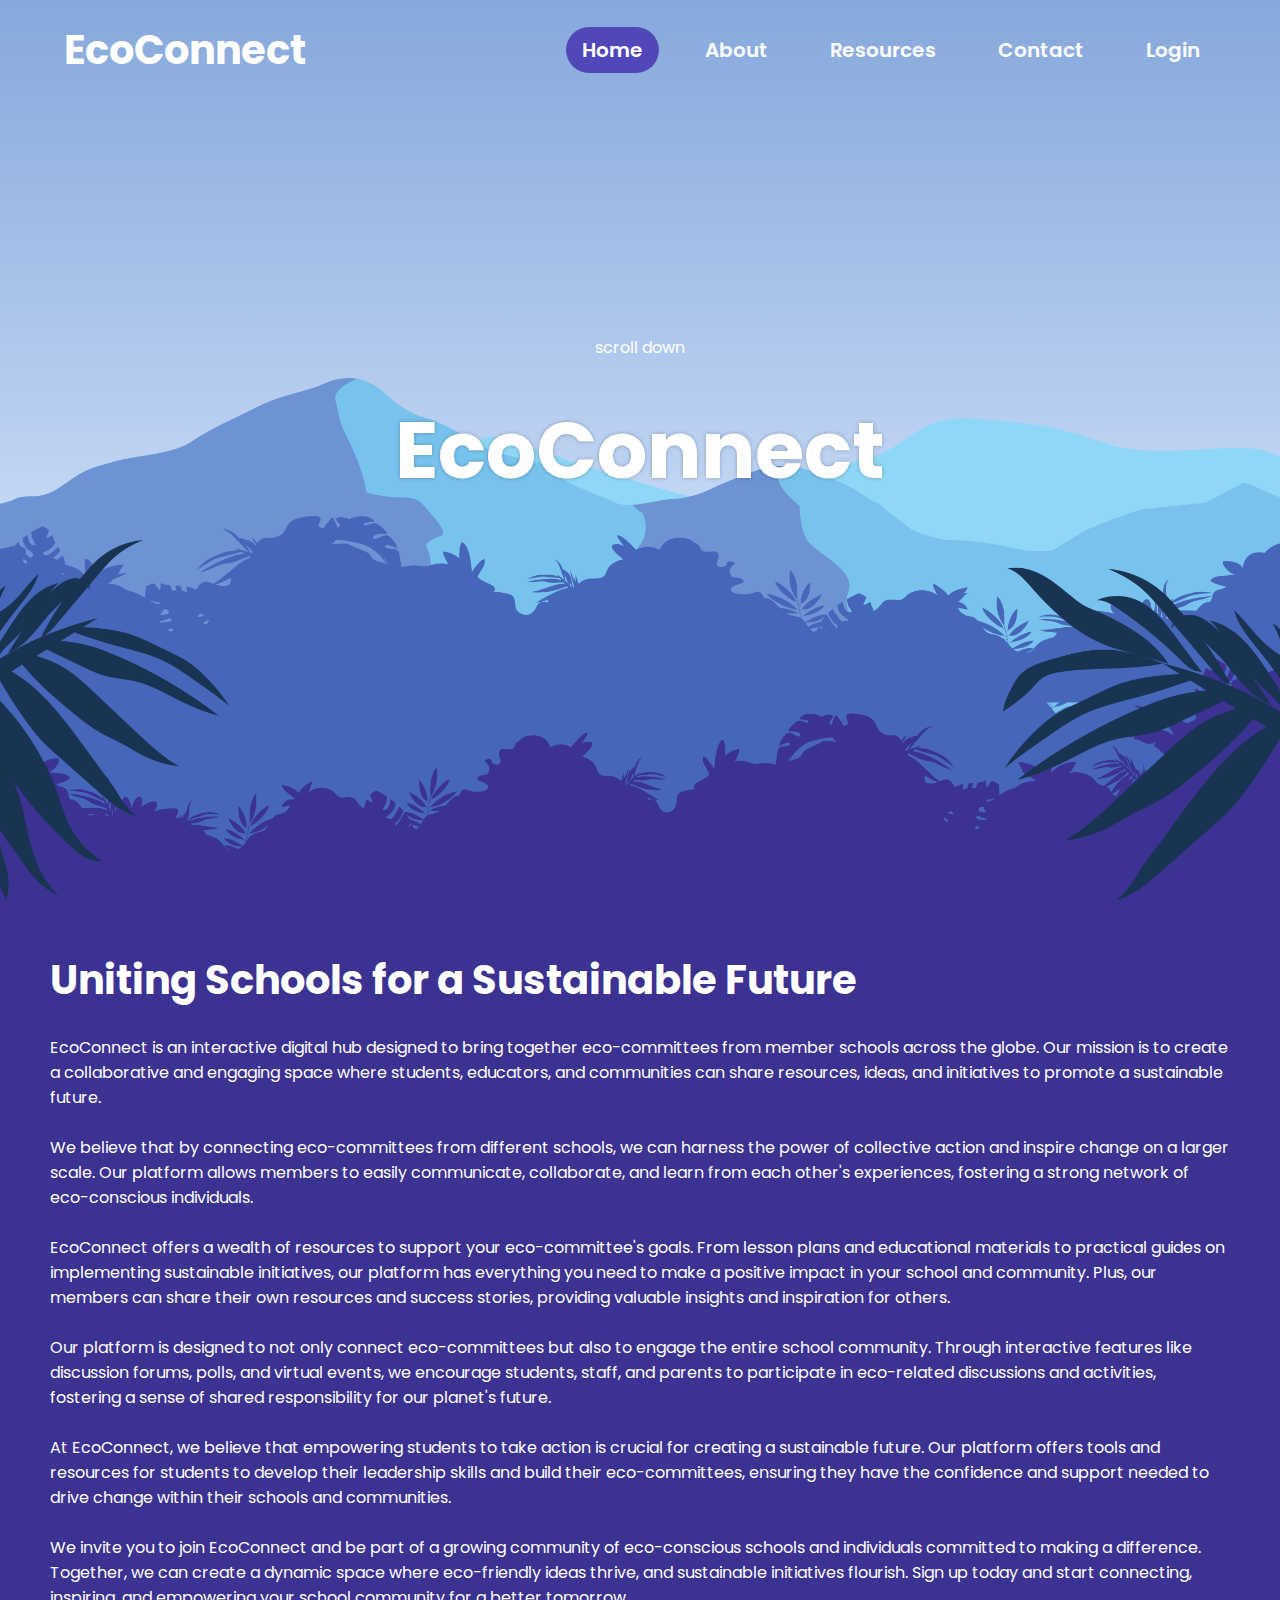
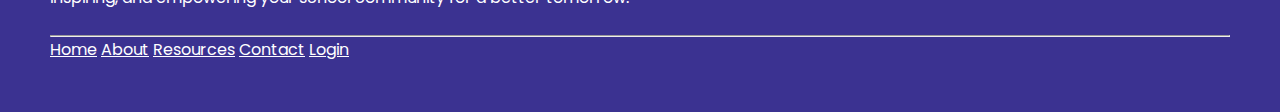
<file: index.html>
<!DOCTYPE html>
<html lang="en">
  <head>
    <meta charset="UTF-8" />
    <meta name="viewport" content="width=device-width, initial-scale=1.0" />
    <meta name="description" content="Author: A.N. Author,
    Illustrator: P. Picture, Category: Books, Price: $17.99,
    Length: 784 pages">
    <title>Community Website</title>
    <link rel="stylesheet" href="style.css" />
  </head>
  <body>
    <header>
      <h1>EcoConnect</h1>
      <nav>
        <a href="index.html" class="active">Home</a>
        <a href="about.html">About</a>
        <a href="resources.html">Resources</a>
        <a href="contact.html">Contact</a>
        <a href="./login/login.html">Login</a>
      </nav>
    </header>

    
    <section class="home">
        <img src="assets/mount2.png" class="mount2" alt="mountain picture" />
        <img src="assets/mount1.png" class="mount1" />
        <img src="assets/bush2.png" class="bush2" />
        
        <h1 class="title">EcoConnect</h1>
        
        <div class="scroll-down">
            <p>scroll down</p>
            <i class="fas fa-angle-double-down"></i>
        </div>

      <img src="assets/bush1.png" class="bush1" />
      <img src="assets/leaf2.png" class="leaf2" />
      <img src="assets/leaf1.png" class="leaf1" />
    </section>

    <section class="about">
      <h1>Uniting Schools for a Sustainable Future</h1>
      <br />
      <p>
        EcoConnect is an interactive digital hub designed to bring together
        eco-committees from member schools across the globe. Our mission is to
        create a collaborative and engaging space where students, educators, and
        communities can share resources, ideas, and initiatives to promote a
        sustainable future.
      </p>
      <br />
      <p>
        We believe that by connecting eco-committees from different schools, we
        can harness the power of collective action and inspire change on a
        larger scale. Our platform allows members to easily communicate,
        collaborate, and learn from each other's experiences, fostering a strong
        network of eco-conscious individuals.
      </p>
      <br />
      <p>
        EcoConnect offers a wealth of resources to support your eco-committee's
        goals. From lesson plans and educational materials to practical guides
        on implementing sustainable initiatives, our platform has everything you
        need to make a positive impact in your school and community. Plus, our
        members can share their own resources and success stories, providing
        valuable insights and inspiration for others.
      </p>
      <br />
      <p>
        Our platform is designed to not only connect eco-committees but also to
        engage the entire school community. Through interactive features like
        discussion forums, polls, and virtual events, we encourage students,
        staff, and parents to participate in eco-related discussions and
        activities, fostering a sense of shared responsibility for our planet's
        future.
      </p>
      <br />
      <p>
        At EcoConnect, we believe that empowering students to take action is
        crucial for creating a sustainable future. Our platform offers tools and
        resources for students to develop their leadership skills and build
        their eco-committees, ensuring they have the confidence and support
        needed to drive change within their schools and communities.
      </p>
      <br />
      <p>
        We invite you to join EcoConnect and be part of a growing community of
        eco-conscious schools and individuals committed to making a difference.
        Together, we can create a dynamic space where eco-friendly ideas thrive,
        and sustainable initiatives flourish. Sign up today and start
        connecting, inspiring, and empowering your school community for a better
        tomorrow.
      </p>
      <br />
      <hr />
      <footer>
        <nav>
          <a href="index.html" class="active">Home</a>
          <a href="about.html">About</a>
          <a href="resources.html">Resources</a>
          <a href="contact.html">Contact</a>
          <a href="./login/login.html">Login</a>
        </nav>
      </footer>
    </section>

    <script src="script.js"></script>
  </body>
</html>
</file>
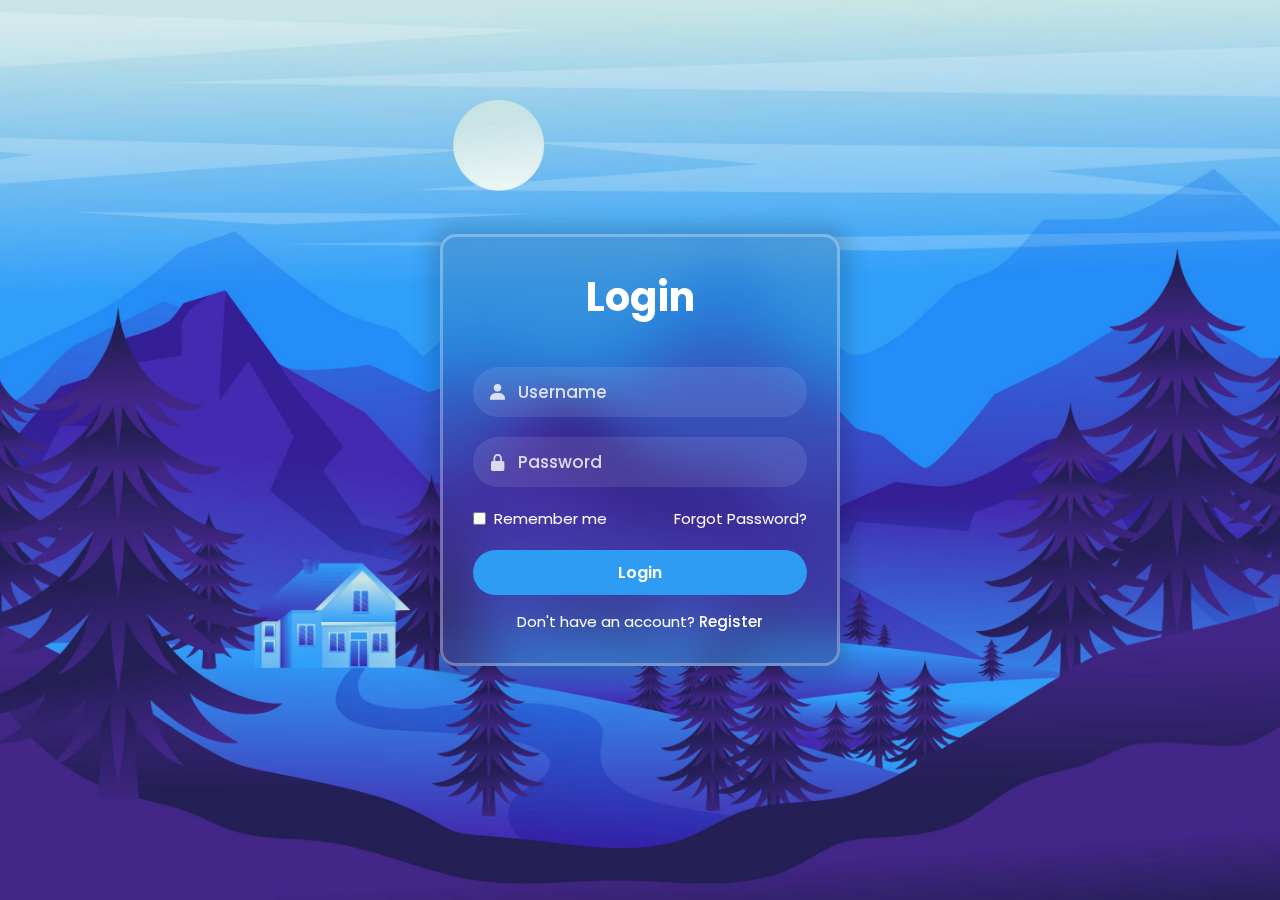
<file: login/index.html>
<!DOCTYPE html>
<html lang="en">
<head>
    <meta charset="UTF-8">
    <meta name="viewport" content="width=device-width, initial-scale=1.0">
    <title>Login Form</title>
    <link href='https://unpkg.com/boxicons@2.1.4/css/boxicons.min.css' rel='stylesheet'>
    <link rel="stylesheet" href="style.css">
</head>
<body>
    
    <form action="#" class="login-form">
        <h1 class="login-title">Login</h1>

        <div class="input-box">
            <i class='bx bxs-user'></i>
            <input type="text" placeholder="Username">
        </div>
        <div class="input-box">
            <i class='bx bxs-lock-alt'></i>
            <input type="password" placeholder="Password">
        </div>

        <div class="remember-forgot-box">
            <label for="remember">
                <input type="checkbox" id="remember">
                Remember me
            </label>
            <a href="#">Forgot Password?</a>
        </div>

        <button class="login-btn">Login</button>

        <p class="register">
            Don't have an account?
            <a href="#">Register</a>
        </p>
    </form>

</body>
</html>
</file>
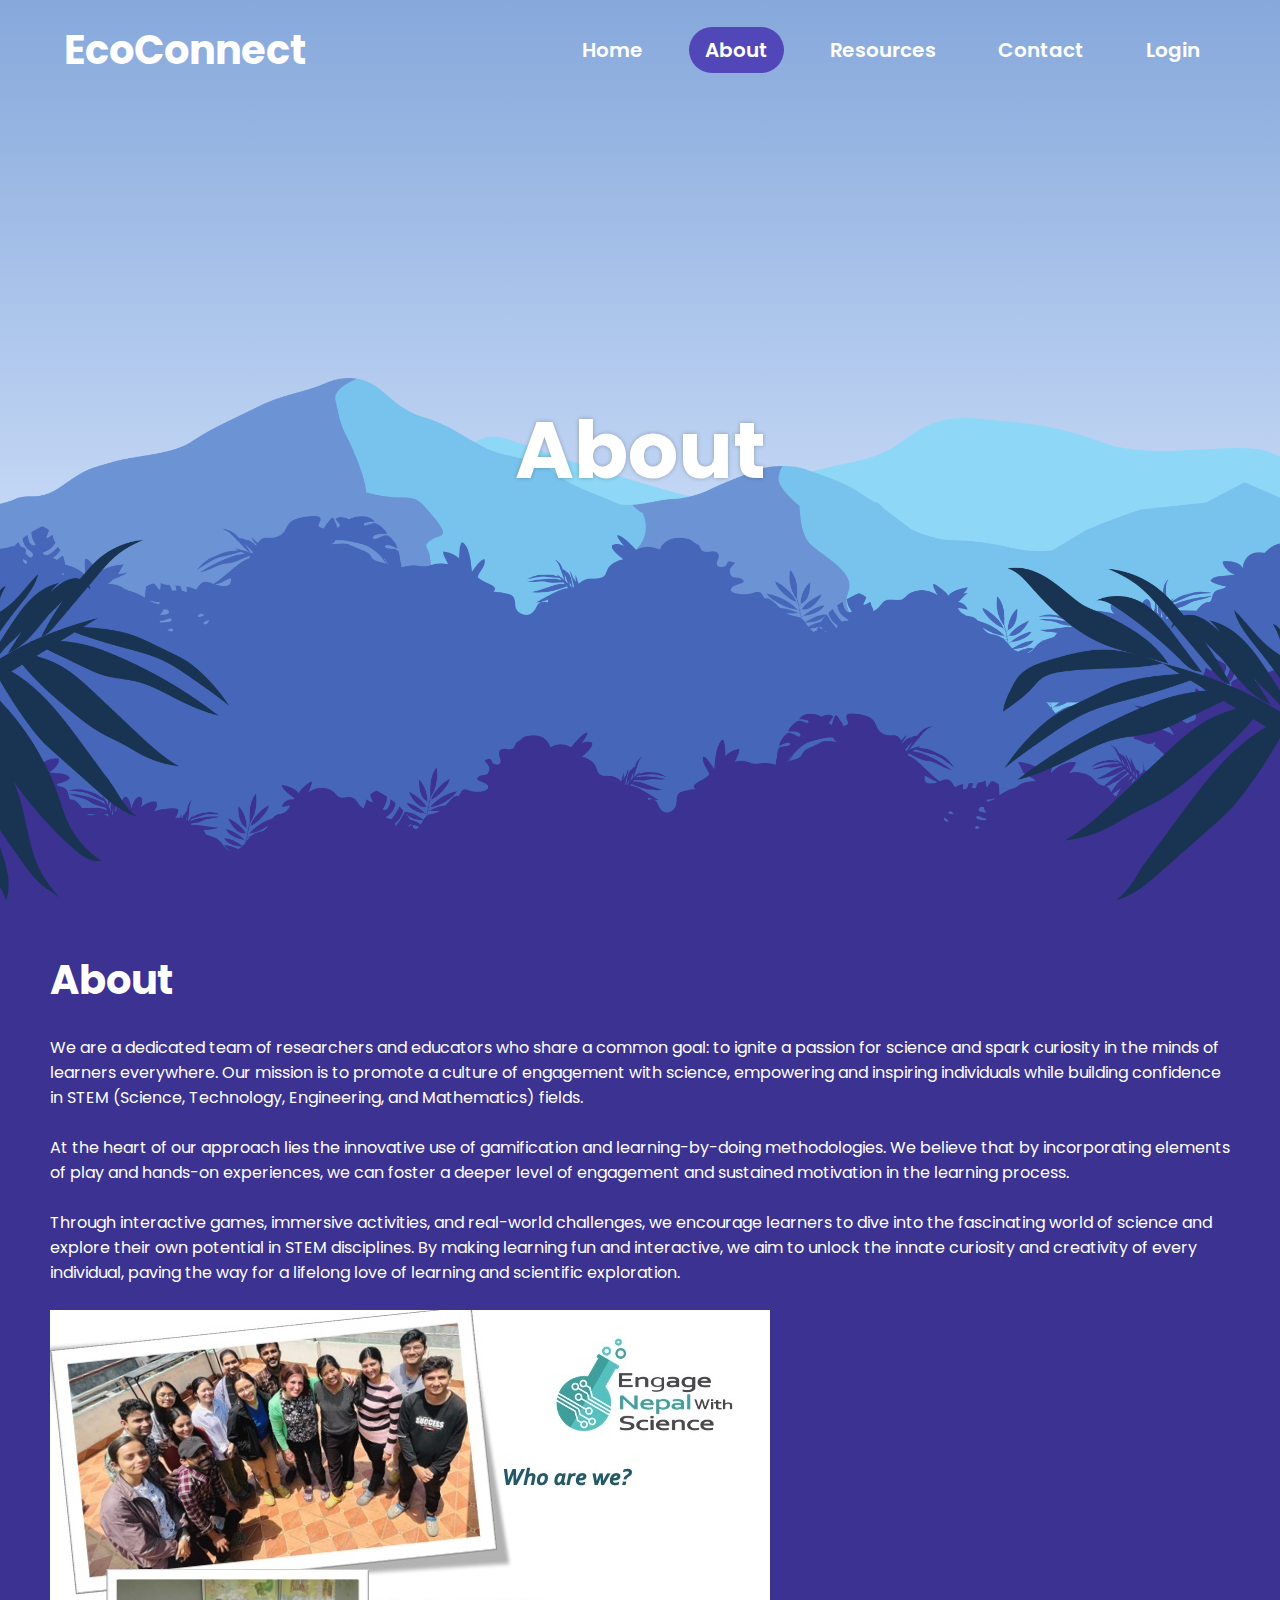
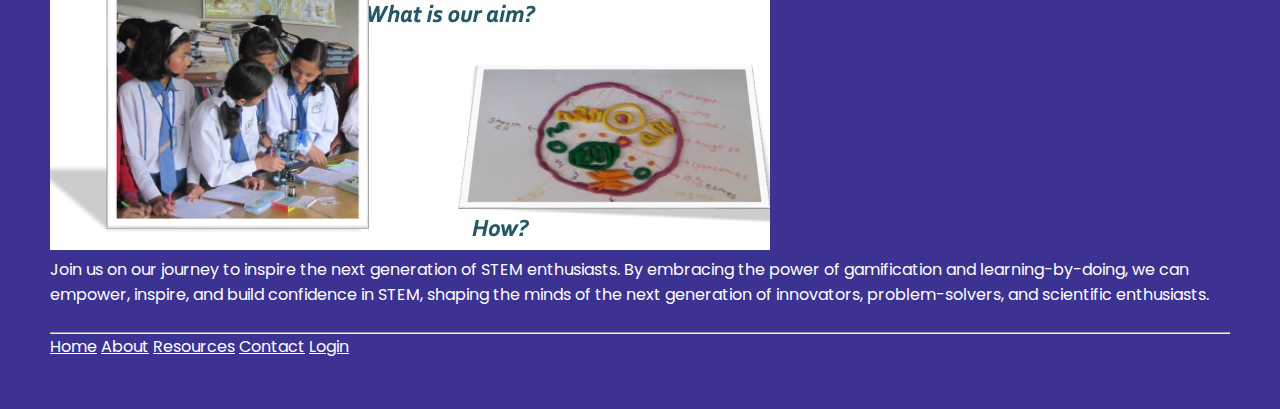
<file: about.html>
<!DOCTYPE html>
<html lang="en">
  <head>
    <meta charset="UTF-8" />
    <meta name="viewport" content="width=device-width, initial-scale=1.0" />
    <title>Community Website</title>
    <link rel="stylesheet" href="style.css" />
  </head>
  <body>
    <header>
      <h1>EcoConnect</h1>
      <nav>
        <a href="index.html">Home</a>
        <a href="about.html" class="active">About</a>
        <a href="resources.html">Resources</a>
        <a href="contact.html">Contact</a>
        <a href="./login/login.html">Login</a>
      </nav>
    </header>

    <section class="home">
      <img src="assets/mount2.png" class="mount2" />
      <img src="assets/mount1.png" class="mount1" />
      <img src="assets/bush2.png" class="bush2" />

      <h1 class="title">About</h1>

      <img src="assets/bush1.png" class="bush1" />
      <img src="assets/leaf2.png" class="leaf2" />
      <img src="assets/leaf1.png" class="leaf1" />
    </section>

    <section class="about">
      <h1>About</h1>
      <br />
      <p>
        We are a dedicated team of researchers and educators who share a common
        goal: to ignite a passion for science and spark curiosity in the minds
        of learners everywhere. Our mission is to promote a culture of
        engagement with science, empowering and inspiring individuals while
        building confidence in STEM (Science, Technology, Engineering, and
        Mathematics) fields.
      </p>
      <br />
      <p>
        At the heart of our approach lies the innovative use of gamification and
        learning-by-doing methodologies. We believe that by incorporating
        elements of play and hands-on experiences, we can foster a deeper level
        of engagement and sustained motivation in the learning process.
      </p>
      <br />
      <p>
        Through interactive games, immersive activities, and real-world
        challenges, we encourage learners to dive into the fascinating world of
        science and explore their own potential in STEM disciplines. By making
        learning fun and interactive, we aim to unlock the innate curiosity and
        creativity of every individual, paving the way for a lifelong love of
        learning and scientific exploration.
      </p>
      <br />
      <img src="assets/Slide1.jpeg" />
      <br />
      <p>
        Join us on our journey to inspire the next generation of STEM
        enthusiasts. By embracing the power of gamification and
        learning-by-doing, we can empower, inspire, and build confidence in
        STEM, shaping the minds of the next generation of innovators,
        problem-solvers, and scientific enthusiasts.
      </p>
      <br />
      <hr />
      <footer>
        <nav>
          <a href="index.html" class="active">Home</a>
          <a href="about.html">About</a>
          <a href="resources.html">Resources</a>
          <a href="contact.html">Contact</a>
          <a href="./login/login.html">Login</a>
        </nav>
      </footer>
    </section>

    <script src="script.js"></script>
  </body>
</html>
</file>
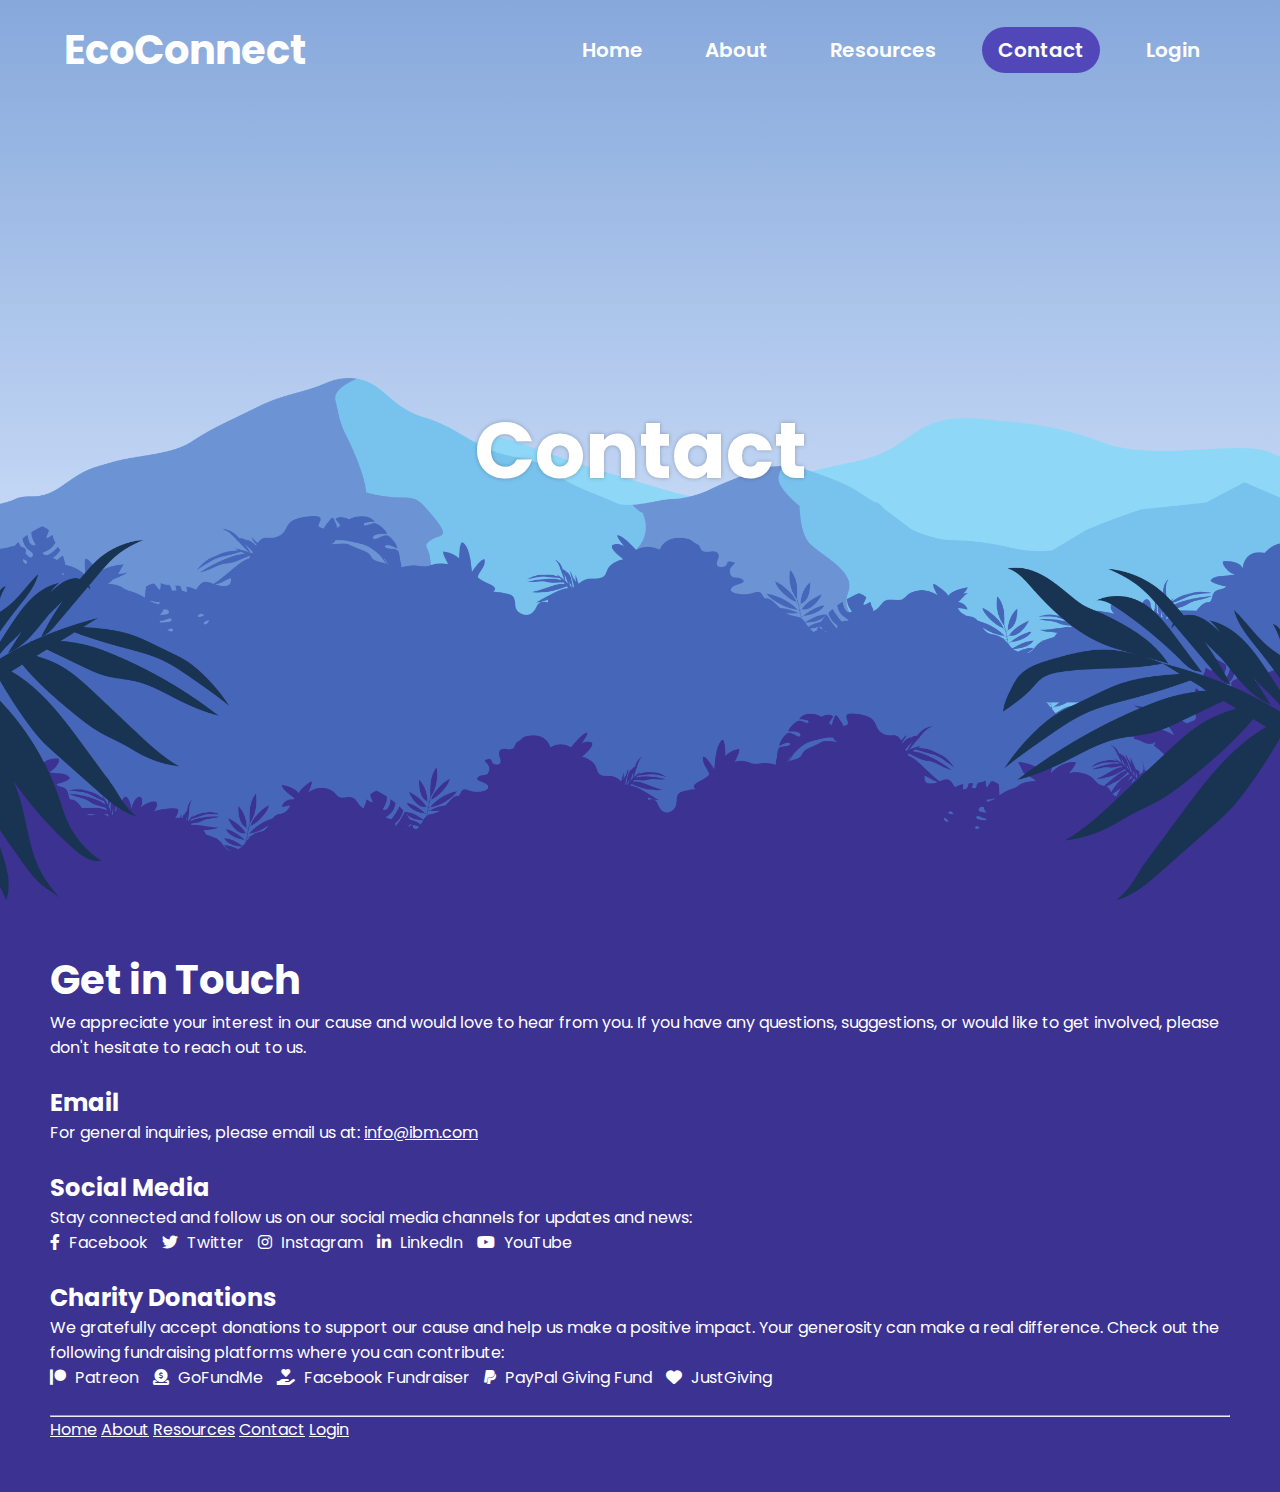
<file: contact.html>
<!DOCTYPE html>
<html lang="en">
  <head>
    <meta charset="UTF-8" />
    <meta name="viewport" content="width=device-width, initial-scale=1.0" />
    <title>Community Website</title>
    <link rel="stylesheet" href="style.css" />
    <link
      rel="stylesheet"
      href="https://cdnjs.cloudflare.com/ajax/libs/font-awesome/6.0.0-beta3/css/all.min.css"
    />
  </head>
  <body>
    <header>
      <h1>EcoConnect</h1>
      <nav>
        <a href="index.html">Home</a>
        <a href="about.html">About</a>
        <a href="resources.html">Resources</a>
        <a href="contact.html" class="active">Contact</a>
        <a href="./login/login.html">Login</a>
      </nav>
    </header>

    <section class="home">
      <img src="assets/mount2.png" class="mount2" />
      <img src="assets/mount1.png" class="mount1" />
      <img src="assets/bush2.png" class="bush2" />

      <h1 class="title">Contact</h1>

      <img src="assets/bush1.png" class="bush1" />
      <img src="assets/leaf2.png" class="leaf2" />
      <img src="assets/leaf1.png" class="leaf1" />
    </section>

    <section class="about">
      <h1>Get in Touch</h1>
      <p>
        We appreciate your interest in our cause and would love to hear from
        you. If you have any questions, suggestions, or would like to get
        involved, please don't hesitate to reach out to us.
      </p>
      <br />
      <h2>Email</h2>
      <p>
        For general inquiries, please email us at:
        <a href="mailto:info@ibm.com">info@ibm.com</a>
      </p>
      <br />
      <h2>Social Media</h2>
      <p>
        Stay connected and follow us on our social media channels for updates
        and news:
      </p>
      <ul class="social-media-icons">
        <li>
          <a href="https://www.facebook.com/ibm" target="_blank"
            ><i class="fab fa-facebook-f"></i> Facebook</a
          >
        </li>
        <li>
          <a href="https://www.twitter.com/ibm" target="_blank"
            ><i class="fab fa-twitter"></i> Twitter</a
          >
        </li>
        <li>
          <a href="https://www.instagram.com/ibm" target="_blank"
            ><i class="fab fa-instagram"></i> Instagram</a
          >
        </li>
        <li>
          <a href="https://www.linkedin.com/company/ibm" target="_blank"
            ><i class="fab fa-linkedin-in"></i> LinkedIn</a
          >
        </li>
        <li>
          <a href="https://www.youtube.com/ibm" target="_blank"
            ><i class="fab fa-youtube"></i> YouTube</a
          >
        </li>
      </ul>
      <br />
      <h2>Charity Donations</h2>
      <p>
        We gratefully accept donations to support our cause and help us make a
        positive impact. Your generosity can make a real difference. Check out
        the following fundraising platforms where you can contribute:
      </p>
      <ul class="social-media-icons">
        <li>
          <a href="https://www.patreon.com/ibm" target="_blank"
            ><i class="fab fa-patreon"></i> Patreon</a
          >
        </li>
        <li>
          <a href="https://www.gofundme.com/ibm" target="_blank"
            ><i class="fas fa-donate"></i> GoFundMe</a
          >
        </li>
        <li>
          <a href="https://www.facebook.com/fund/ibm/" target="_blank"
            ><i class="fas fa-hand-holding-heart"></i> Facebook Fundraiser</a
          >
        </li>
        <li>
          <a
            href="https://www.paypal.com/fundraiser/charity/ibm"
            target="_blank"
            ><i class="fab fa-paypal"></i> PayPal Giving Fund</a
          >
        </li>
        <li>
          <a href="https://www.justgiving.com/ibm" target="_blank"
            ><i class="fas fa-heart"></i> JustGiving</a
          >
        </li>
      </ul>
      <br />
      <hr />
      <footer>
        <nav>
          <a href="index.html" class="active">Home</a>
          <a href="about.html">About</a>
          <a href="resources.html">Resources</a>
          <a href="contact.html">Contact</a>
          <a href="./login/login.html">Login</a>
        </nav>
      </footer>
    </section>

    <script src="script.js"></script>
  </body>
</html>
</file>
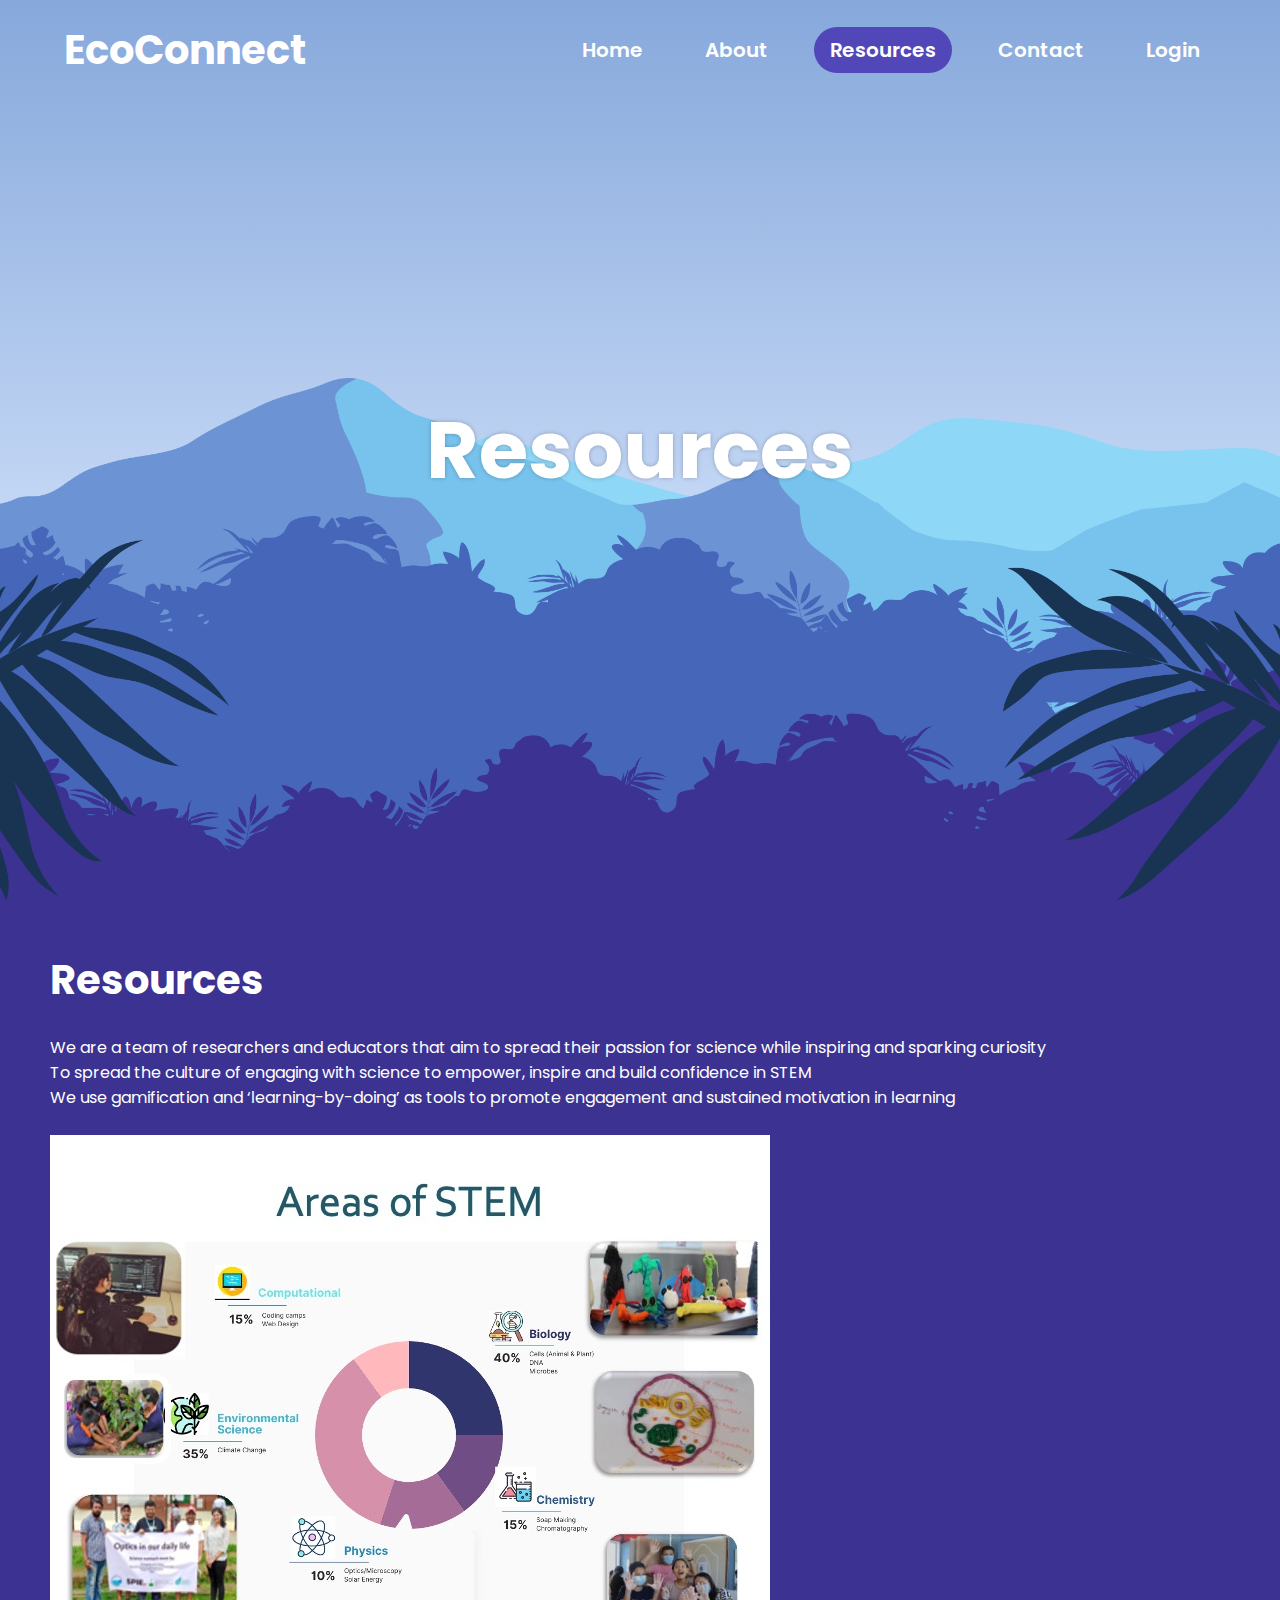
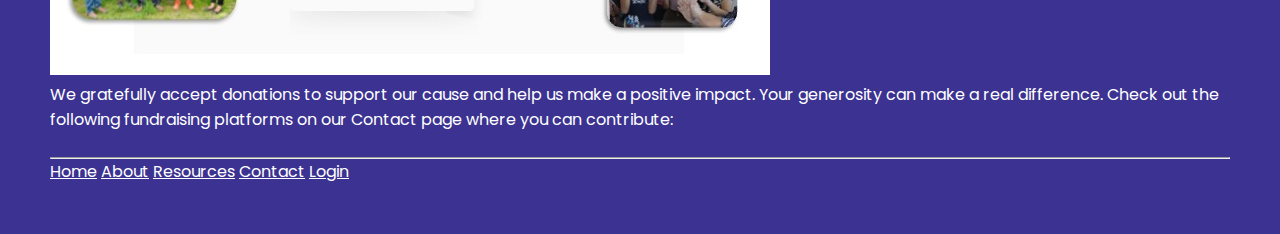
<file: resources.html>
<!DOCTYPE html>
<html lang="en">
  <head>
    <meta charset="UTF-8" />
    <meta name="viewport" content="width=device-width, initial-scale=1.0" />
    <title>Community Website</title>
    <link rel="stylesheet" href="style.css" />
  </head>
  <body>
    <header>
      <h1>EcoConnect</h1>
      <nav>
        <a href="index.html">Home</a>
        <a href="about.html">About</a>
        <a href="resources.html" class="active">Resources</a>
        <a href="contact.html">Contact</a>
        <a href="./login/login.html">Login</a>
      </nav>
    </header>

    <section class="home">
      <img src="assets/mount2.png" class="mount2" />
      <img src="assets/mount1.png" class="mount1" />
      <img src="assets/bush2.png" class="bush2" />

      <h1 class="title">Resources</h1>

      <img src="assets/bush1.png" class="bush1" />
      <img src="assets/leaf2.png" class="leaf2" />
      <img src="assets/leaf1.png" class="leaf1" />
    </section>

    <section class="about">
      <h1>Resources</h1>
      <br />
      <p>
        We are a team of researchers and educators that aim to spread their
        passion for science while inspiring and sparking curiosity <br />
      </p>

      <p>
        To spread the culture of engaging with science to empower, inspire and
        build confidence in STEM <br />
      </p>

      <p>
        We use gamification and ‘learning-by-doing’ as tools to promote
        engagement and sustained motivation in learning
        <br />

        <br />
        <img src="assets/Slide2.jpeg" />
        <br />
      </p>

      <p>
        We gratefully accept donations to support our cause and help us make a
        positive impact. Your generosity can make a real difference. Check out
        the following fundraising platforms on our Contact page where you can
        contribute:
      </p>
      <br />
      <hr />
      <footer>
        <nav>
          <a href="index.html" class="active">Home</a>
          <a href="about.html">About</a>
          <a href="resources.html">Resources</a>
          <a href="contact.html">Contact</a>
          <a href="./login/login.html">Login</a>
        </nav>
      </footer>
    </section>

    <script src="script.js"></script>
  </body>
</html>
</file>
<file: style.css>
@import url("https://fonts.googleapis.com/css2?family=Poppins:wght@400;600;700&display=swap");

* {
  margin: 0;
  padding: 0;
  box-sizing: border-box;
  font-family: "Poppins", sans-serif;
}

header {
  display: flex;
  justify-content: space-between;
  align-items: center;
  height: 100px;
  padding: 0 5%;
  position: absolute;
  width: 100%;
  z-index: 100;
}
header h1 {
  font-size: 40px;
  color: white;
}
header nav {
  display: flex;
  gap: 30px;
}
header nav a {
  text-decoration: none;
  font-size: 20px;
  font-weight: 600;
  padding: 8px 16px;
  border-radius: 99px;
  transition: 0.3s;
  color: white;
}
header nav a.active {
  background: #5247b9;
}
header nav a:hover {
  background: #5247b9;
}
header nav:hover > a:not(:hover) {
  background: none;
}

.home {
  display: flex;
  height: 100dvh;
  background: linear-gradient(to top, #d2e2fb 30%, #86a8db);
  position: relative;
  overflow: hidden;
}

.home img {
  position: absolute;
  bottom: 0;
  width: 100%;
  pointer-events: none;
}

.home .title {
  position: absolute;
  top: 50%;
  left: 50%;
  transform: translate(-50%, -50%);
  color: white;
  font-size: 80px;
  text-shadow: 0px 0px 4px rgba(0, 0, 0, 0.25);
}

.about {
  padding: 50px;
  background: #3b3291;
  color: white;
  position: relative;
  z-index: 100;
}
.about h1 {
  font-size: 40px;
}

.about a {
  color: white;
}

.about a:hover {
  color: lightgray;
  /* text-decoration: underline; */
}

/* .about a:visited {
  color: yellow
} */

about footer {
  padding: 0 5%;
  color: white;
  display: flex;
  flex-basis: space-between;
}

.social-media-icons {
  list-style: none;
  padding: 0;
}

.social-media-icons li {
  display: inline-block;
  margin-right: 10px;
}

.social-media-icons a {
  text-decoration: none;
  color: inherit;
}

.social-media-icons i {
  margin-right: 5px;
}

.scroll-down {
  border: 2px;
  position: absolute;
  bottom: 60%;
  left: 50%;
  color: white;
  transform: translateX(-50%);
  animation: scroll-down-animation 2s infinite;
}

@keyframes scroll-down-animation {
  0% {
    transform: translateX(-50%) translateY(0);
    opacity: 1;
  }
  50% {
    transform: translateX(-50%) translateY(15px);
    opacity: 0;
  }
  100% {
    transform: translateX(-50%) translateY(0);
    opacity: 1;
  }
}
</file>
<file: login/style.css>
@import url('https://fonts.googleapis.com/css2?family=Poppins:ital,wght@0,100;0,200;0,300;0,400;0,500;0,600;0,700;0,800;0,900;1,100;1,200;1,300;1,400;1,500;1,600;1,700;1,800;1,900&display=swap');

* {
    margin: 0;
    padding: 0;
    box-sizing: border-box;
    font-family: 'Poppins', sans-serif;
}

body {
    min-height: 100vh;
    display: flex;
    align-items: center;
    justify-content: center;
    background-image: url(bg.jpg);
    background-size: cover;
    background-position: center;
}

.login-form {
    background: rgba(64, 64, 64, 0.15);
    border: 3px solid rgba(255, 255, 255, 0.3);
    padding: 30px;
    border-radius: 16px;
    backdrop-filter: blur(25px);
    text-align: center;
    color: white;
    width: 400px;
    box-shadow: 0px 0px 20px 10px rgba(0, 0, 0, 0.15);
}

.login-title {
    font-size: 40px;
    margin-bottom: 40px;
}

.input-box {
    margin: 20px 0;
    position: relative;
}
.input-box input {
    width: 100%;
    background: rgba(255, 255, 255, 0.1);
    border: none;
    padding: 12px 12px 12px 45px;
    border-radius: 99px;
    outline: 3px solid transparent;
    transition: 0.3s;
    font-size: 17px;
    color: white;
    font-weight: 600;
}
.input-box input::placeholder {
    color: rgba(255, 255, 255, 0.8);
    font-size: 17px;
    font-weight: 500;
}
.input-box input:focus {
    outline: 3px solid rgba(255, 255, 255, 0.3);
}
.input-box input::-ms-reveal {
    filter: invert(100%);
}

.input-box i {
    position: absolute;
    left: 15px;
    top: 50%;
    transform: translateY(-50%);
    font-size: 20px;
    color: rgba(255, 255, 255, 0.8);
}

.remember-forgot-box {
    display: flex;
    justify-content: space-between;
    margin: 20px 0;
    font-size: 15px;
}

.remember-forgot-box label {
    display: flex;
    gap: 8px;
    cursor: pointer;
}
.remember-forgot-box input {
    accent-color: white;
    cursor: pointer;
}

.remember-forgot-box a {
    color: white;
    text-decoration: none;
}
.remember-forgot-box a:hover {
    text-decoration: underline;
}

.login-btn {
    width: 100%;
    padding: 10px 0;
    background: #2F9CF4;
    border: none;
    border-radius: 99px;
    color: white;
    font-size: 16px;
    font-weight: 600;
    cursor: pointer;
    transition: 0.3s;
}
.login-btn:hover {
    background: #0B87EC;
}

.register {
    margin-top: 15px;
    font-size: 15px;
}
.register a {
    color: white;
    text-decoration: none;
    font-weight: 500;
}
.register a:hover {
    text-decoration: underline;
}
</file>
